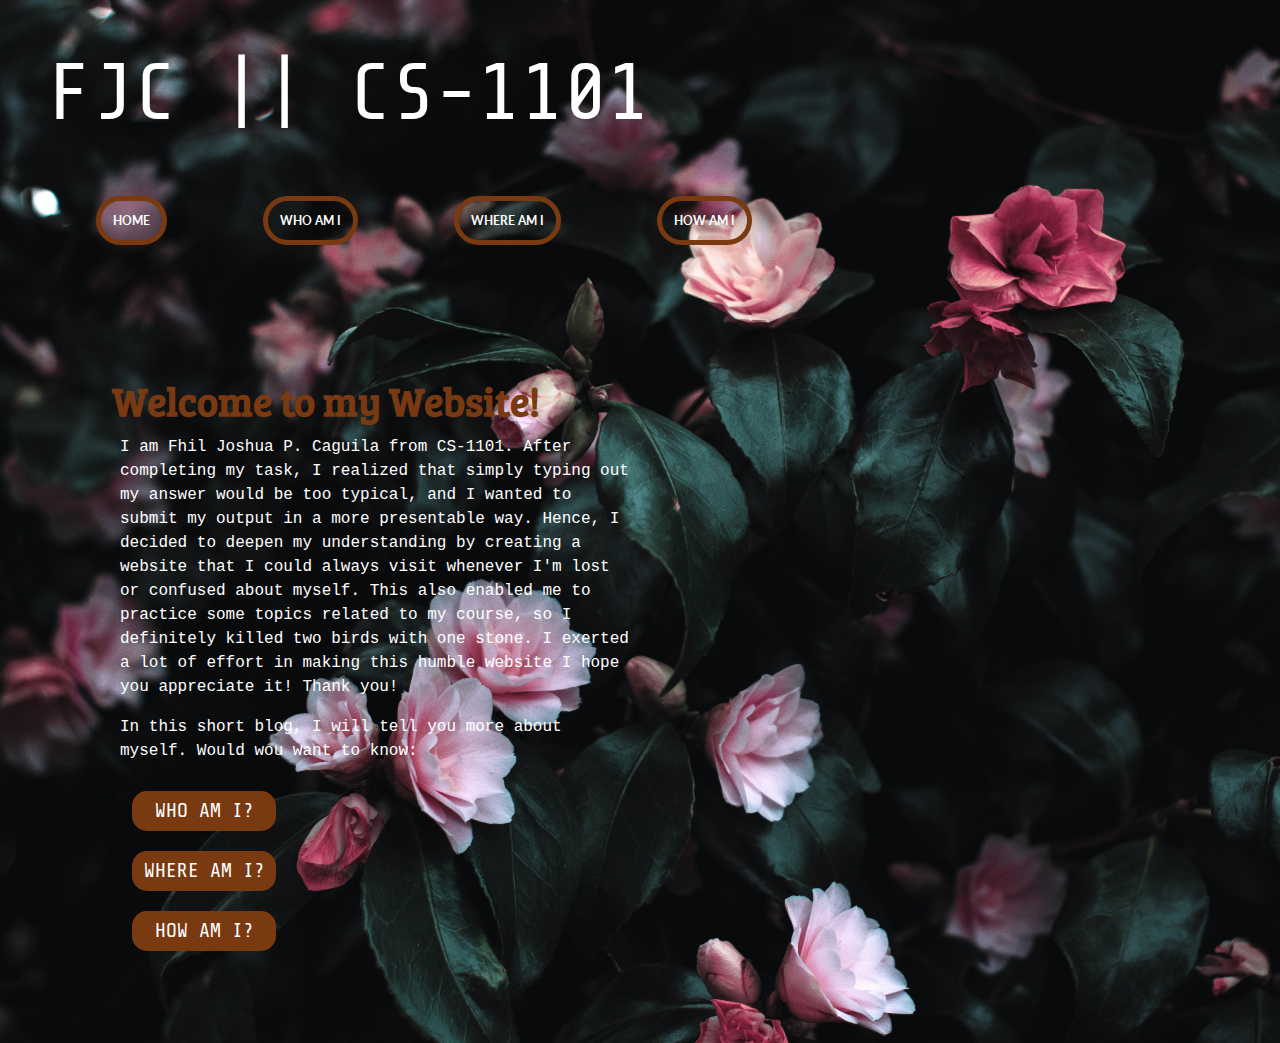
<file: index.html>
<!DOCTYPE html>
<html>
<head>
	<meta charset="utf-8">
	<meta name="viewport" content="width=device-width, initial-scale=1">
	<link rel="preconnect" href="https://fonts.googleapis.com">
	<link rel="preconnect" href="https://fonts.gstatic.com" crossorigin>
	<link href="https://fonts.googleapis.com/css2?family=Assistant&display=swap" rel="stylesheet">
	<link rel="stylesheet" href="styles.css">
	<link rel="preconnect" href="https://fonts.googleapis.com">
	<link rel="preconnect" href="https://fonts.gstatic.com" crossorigin>
	<link href="https://fonts.googleapis.com/css2?family=Lato:wght@300&display=swap" rel="stylesheet">
	<link rel="preconnect" href="https://fonts.googleapis.com">
	<link rel="preconnect" href="https://fonts.gstatic.com" crossorigin>
	<link href="https://fonts.googleapis.com/css2?family=Assistant&family=Share+Tech+Mono&display=swap" rel="stylesheet">
	<link rel="preconnect" href="https://fonts.googleapis.com">
	<link rel="preconnect" href="https://fonts.gstatic.com" crossorigin>
	<link href="https://fonts.googleapis.com/css2?family=Bree+Serif&display=swap" rel="stylesheet">
	<title>Understanding The Self || Fhil Joshua || CS-1101</title>
</head>
<body>
<header>
	<span class="logo">FJC || CS-1101</span>
	<nav>
		<ul>
			<li class=" nav active" >
				<a href="#">
					HOME
				</a>
			</li>
			<li class="nav">
				<a href="1\whoami.html">
					WHO AM I
				</a>
			</li>
			<li class="nav">
				<a href="2\whereami.html">
					WHERE AM I
				</a>
			</li>
			<li class="nav">
				<a href="../3/howami.html">
					HOW AM I
				</a>
			</li>
		</ul>
	</nav>
</header>

<section id="content">
</section>

<section class="content">
	<div class="texts">
		<h1>Welcome to my Website!</h1>
		<p>I am Fhil Joshua P. Caguila from CS-1101. After completing my task, 
			I realized that simply typing out my answer would be too typical, and 
			I wanted to submit my output in a more presentable way. Hence, I decided 
			to deepen my understanding by creating a website that I could always visit 
			whenever I'm lost or confused about myself. This also enabled me to practice 
			some topics related to my course, so I definitely killed two birds with one 
			stone. I exerted a lot of effort
			in making this humble website I hope you appreciate it! Thank you!</p>
		<p>In this short blog, I will tell you more about myself. Would wou want to know:</p>
		<ul>
			<li class="btn">
				<a href="_1\whoami.html">
					<p>WHO AM I?</p>
				</a>
			</li>
			<li class="btn">
				<a href="_2\whereami.html">
					<p>WHERE AM I?</p>
				</a>
			</li>
			<li class="btn">
				<a href="-3\howami.html">
					<p>HOW AM I?</p>
				</a>
			</li>
		</ul>
	</div>
</section>

</body>
</html>
</file>
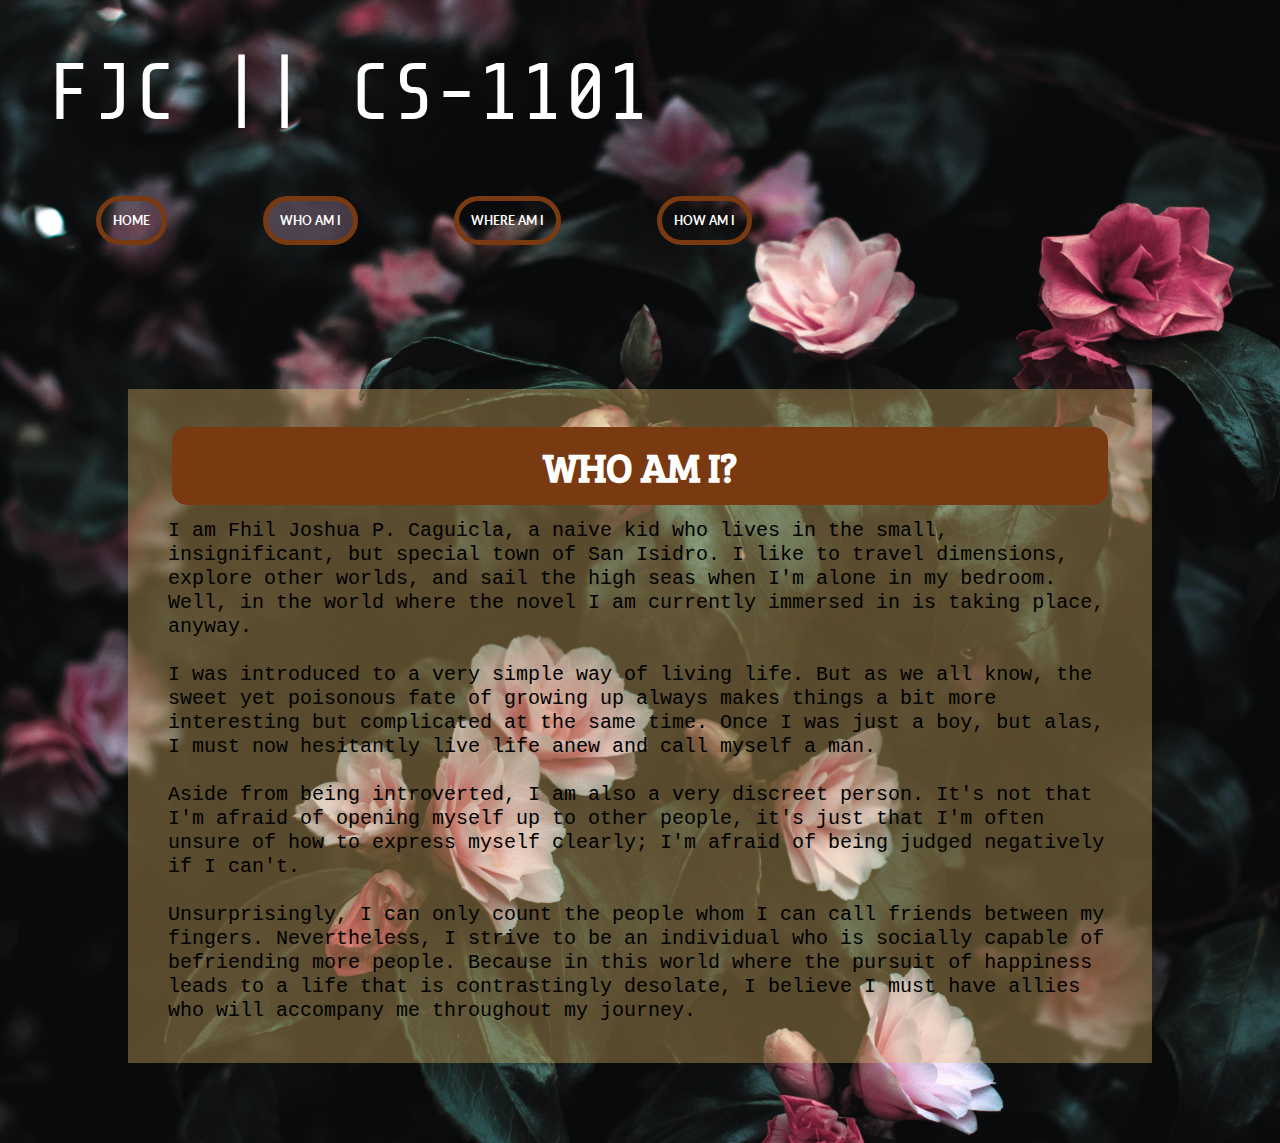
<file: 1/whoami.html>
<!DOCTYPE html>
<html>
<head>
	<meta charset="utf-8">
	<meta name="viewport" content="width=device-width, initial-scale=1">
	<link rel="preconnect" href="https://fonts.googleapis.com">
	<link rel="preconnect" href="https://fonts.gstatic.com" crossorigin>
	<link href="https://fonts.googleapis.com/css2?family=Assistant&display=swap" rel="stylesheet">
	<link rel="stylesheet" href="styleswhoami.css">
	<link rel="preconnect" href="https://fonts.googleapis.com">
	<link rel="preconnect" href="https://fonts.gstatic.com" crossorigin>
	<link href="https://fonts.googleapis.com/css2?family=Lato:wght@300&display=swap" rel="stylesheet">
	<link rel="preconnect" href="https://fonts.googleapis.com">
	<link rel="preconnect" href="https://fonts.gstatic.com" crossorigin>
	<link href="https://fonts.googleapis.com/css2?family=Assistant&family=Share+Tech+Mono&display=swap" rel="stylesheet">
	<link rel="preconnect" href="https://fonts.googleapis.com">
	<link rel="preconnect" href="https://fonts.gstatic.com" crossorigin>
	<link href="https://fonts.googleapis.com/css2?family=Bree+Serif&display=swap" rel="stylesheet">
	<title>Understanding The Self || Fhil Joshua || CS-1101</title>
</head>
<body>
<header>
	<span class="logo">FJC || CS-1101</span>
	<nav>
		<ul>
			<li class=" nav " >
				<a href="../index.html">
					HOME
				</a>
			</li>
			<li class="nav active">
				<a href="#">
					WHO AM I
				</a>
			</li>
			<li class="nav">
				<a href="../2/whereami.html">
					WHERE AM I
				</a>
			</li>
			<li class="nav">
				<a href="../3/howami.html">
					HOW AM I
				</a>
			</li>
		</ul>
	</nav>
</header>

<section id="content">
	<div class="container">
		<div class="header"> <h1>WHO AM I?</h1> </div>
		<div class="paragraph">
			<p>I am Fhil Joshua P. Caguicla, a naive kid who lives in the small, insignificant, but special 
				town of San Isidro. I like to travel dimensions, explore other worlds, and sail the high seas 
				when I'm alone in my bedroom. Well, in the world where the novel I am currently immersed in is 
				taking place, anyway. <br> <br>

				I was introduced to a very simple way of living life. But as we all know, the sweet yet poisonous 
				fate of growing up always makes things a bit more interesting but complicated at the same time. 
				Once I was just a boy, but alas, I must now hesitantly live life anew and call myself a man. <br><br>
				
				Aside from being introverted, I am also a very discreet person. It's not that I'm afraid of opening 
				myself up to other people, it's just that I'm often unsure of how to express myself clearly; 
				I'm afraid of being judged negatively if I can't.  <br> <br>
				
				Unsurprisingly, I can only count the people whom I can call friends between my fingers. 
				Nevertheless, I strive to be an individual who is socially capable of befriending more people. 
				Because in this world where the pursuit of happiness leads to a life that is contrastingly desolate, 
				I believe I must have allies who will accompany me throughout my journey.</p>
		</div>
	</div>
</section>





</body>
</html>
</file>
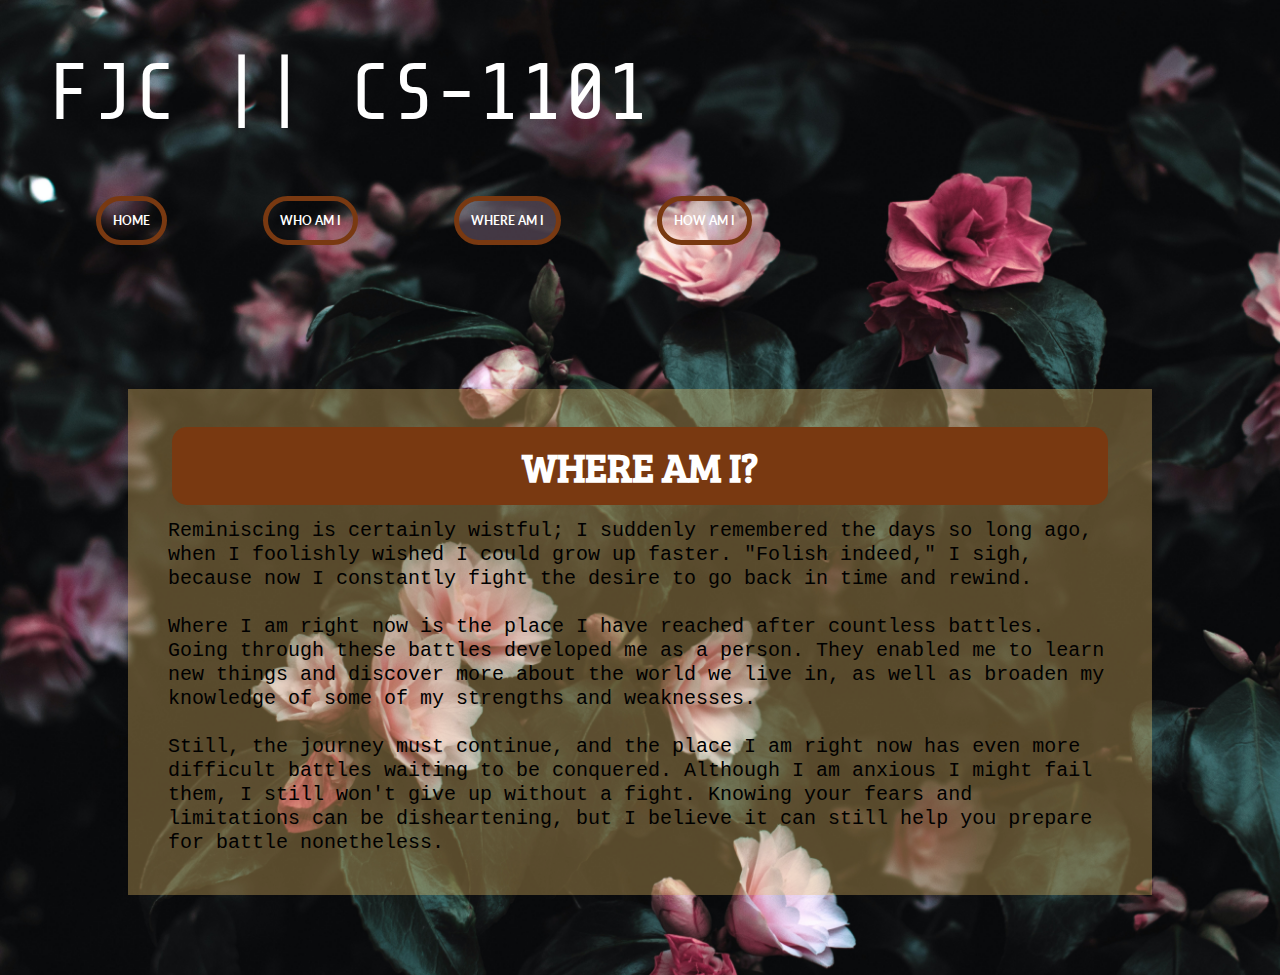
<file: 2/whereami.html>
<!DOCTYPE html>
<html>
<head>
	<meta charset="utf-8">
	<meta name="viewport" content="width=device-width, initial-scale=1">
	<link rel="preconnect" href="https://fonts.googleapis.com">
	<link rel="preconnect" href="https://fonts.gstatic.com" crossorigin>
	<link href="https://fonts.googleapis.com/css2?family=Assistant&display=swap" rel="stylesheet">
	<link rel="stylesheet" href="styleswhereami.css">
	<link rel="preconnect" href="https://fonts.googleapis.com">
	<link rel="preconnect" href="https://fonts.gstatic.com" crossorigin>
	<link href="https://fonts.googleapis.com/css2?family=Lato:wght@300&display=swap" rel="stylesheet">
	<link rel="preconnect" href="https://fonts.googleapis.com">
	<link rel="preconnect" href="https://fonts.gstatic.com" crossorigin>
	<link href="https://fonts.googleapis.com/css2?family=Assistant&family=Share+Tech+Mono&display=swap" rel="stylesheet">
	<link rel="preconnect" href="https://fonts.googleapis.com">
	<link rel="preconnect" href="https://fonts.gstatic.com" crossorigin>
	<link href="https://fonts.googleapis.com/css2?family=Bree+Serif&display=swap" rel="stylesheet">
	<title>Understanding The Self || Fhil Joshua || CS-1101</title>
</head>
<body>
<header>
	<span class="logo">FJC || CS-1101</span>
	<nav>
		<ul>
			<li class=" nav " >
				<a href="../index.html">
					HOME
				</a>
			</li>
			<li class="nav">
				<a href="../1/whoami.html">
					WHO AM I
				</a>
			</li>
			<li class="nav active">
				<a href="#">
					WHERE AM I
				</a>
			</li>
			<li class="nav">
				<a href="../3/howami.html">
					HOW AM I
				</a>
			</li>
		</ul>
	</nav>
</header>

<section id="content">
	<div class="container">
		<div class="header"> <h1>WHERE AM I?</h1> </div>
		<div class="paragraph">
			<p>Reminiscing is certainly wistful; I suddenly remembered the days so long ago, when I foolishly wished I could grow up faster. "Folish indeed," I sigh, because now I constantly fight the desire to go back in time and rewind.
				<br><br>
				Where I am right now is the place I have reached after countless battles. Going through these battles developed me as a person. They enabled me to learn new things and discover more about the world we live in, as well as broaden my knowledge of some of my strengths and weaknesses.
				<br><br>
				Still, the journey must continue, and the place I am right now has even more difficult battles waiting to be conquered. Although I am anxious I might fail them, I still won't give up without a fight. Knowing your fears and limitations can be disheartening, but I believe it can still help you prepare for battle nonetheless.</p>
		</div>
	</div>
</section>



</body>
</html>
</file>
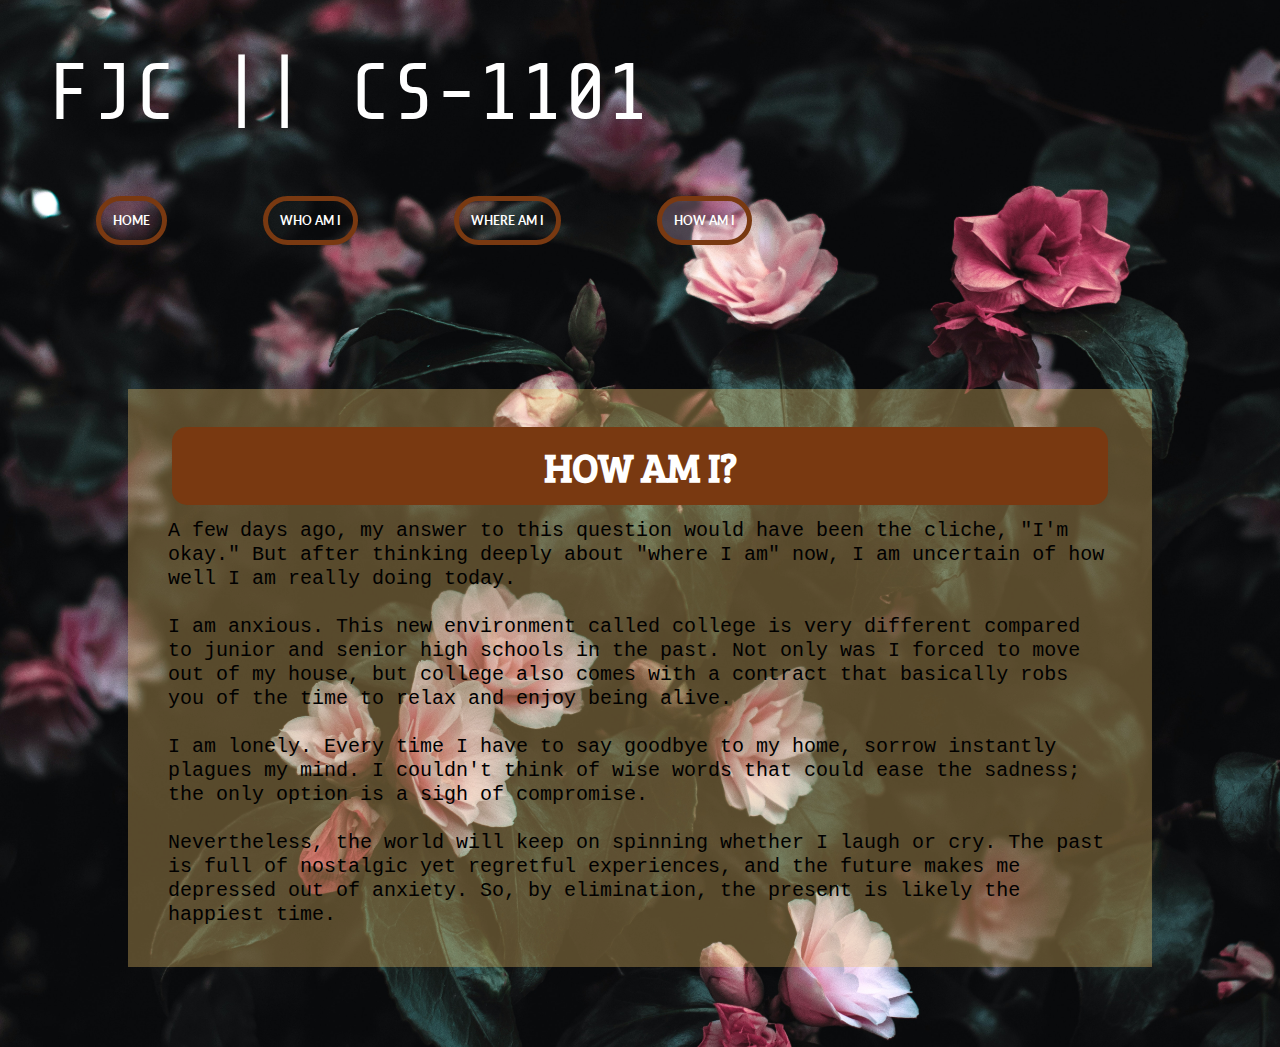
<file: 3/howami.html>
<!DOCTYPE html>
<html>
<head>
	<meta charset="utf-8">
	<meta name="viewport" content="width=device-width, initial-scale=1">
	<link rel="preconnect" href="https://fonts.googleapis.com">
	<link rel="preconnect" href="https://fonts.gstatic.com" crossorigin>
	<link href="https://fonts.googleapis.com/css2?family=Assistant&display=swap" rel="stylesheet">
	<link rel="stylesheet" href="styleshowami.css">
	<link rel="preconnect" href="https://fonts.googleapis.com">
	<link rel="preconnect" href="https://fonts.gstatic.com" crossorigin>
	<link href="https://fonts.googleapis.com/css2?family=Lato:wght@300&display=swap" rel="stylesheet">
	<link rel="preconnect" href="https://fonts.googleapis.com">
	<link rel="preconnect" href="https://fonts.gstatic.com" crossorigin>
	<link href="https://fonts.googleapis.com/css2?family=Assistant&family=Share+Tech+Mono&display=swap" rel="stylesheet">
	<link rel="preconnect" href="https://fonts.googleapis.com">
	<link rel="preconnect" href="https://fonts.gstatic.com" crossorigin>
	<link href="https://fonts.googleapis.com/css2?family=Bree+Serif&display=swap" rel="stylesheet">
	<title>Understanding The Self || Fhil Joshua || CS-1101</title>
</head>
<body>
<header>
	<span class="logo">FJC || CS-1101</span>
	<nav>
		<ul>
			<li class=" nav " >
				<a href="../index.html">
					HOME
				</a>
			</li>
			<li class="nav ">
				<a href="../1/whoami.html">
					WHO AM I
				</a>
			</li>
			<li class="nav">
				<a href="../2/whereami.html">
					WHERE AM I
				</a>
			</li>
			<li class="nav active">
				<a href="#">
					HOW AM I
				</a>
			</li>
		</ul>
	</nav>
</header>

<section id="content">
	<div class="container">
		<div class="header"> <h1>HOW AM I?</h1> </div>
		<div class="paragraph">
			<p>A few days ago, my answer to this question would have been the cliche, "I'm okay." But after thinking deeply about "where I am" now, I am uncertain of how well I am really doing today. <br><br>

				I am anxious. This new environment called college is very different compared to junior and senior high schools in the past. Not only was I forced to move out of my house, but college also comes with a contract that basically robs you of the time to relax and enjoy being alive.<br><br>
				
				I am lonely. Every time I have to say goodbye to my home, sorrow instantly plagues my mind. I couldn't think of wise words that could ease the sadness; the only option is a sigh of compromise.<br><br>
				
				Nevertheless, the world will keep on spinning whether I laugh or cry. The past is full of nostalgic yet regretful experiences, and the future makes me depressed out of anxiety. So, by elimination, the present is likely the happiest time.</p>
		</div>
	</div>
</section>



</body>
</html>
</file>
<file: styles.css>
*{
    margin: 0;
    padding: 0;
}
@import url('https://fonts.googleapis.com/css2?family=Assistant&family=Kanit:wght@200&family=Share+Tech+Mono&display=swap');
body{
    /*Variables*/
    --font-color: hsla(233, 100%, 100%, 1);
    --color-accent:hsl(23, 76%, 27%, 1);
    --color-active: hsl(309, 63%, 86%, 0.25);
    --color-100: white;
    --font-large: 2.5rem;
    --font-medium: 1.25rem;
    --font500: 0.75rem; 
    --font-nav: 'Lato', serif;
    --font-H500:'Bree Serif', serif;
    --font-body: 'Kanit', sans-serif;
    --font-textv1: 'Share Tech Mono', monospace;
    --font-textv2: 'Assistant', sans-serif;
    --bg-main: hsla(40, 81%, 68%, 1);

    background: url(images/bgFlower.jpg);
    background-size: cover;    
    margin: 3rem;
    color: var(--font-color);
}
header{
    /* text-align: center; */
    display: flex;
    align-items: center;
    flex-wrap: wrap;
}
#myLogo{
    width: 3.5rem;
    height: 3.5rem;
}
li {
    list-style-type: none;
}
nav ul{
    margin-bottom: 1rem;
    padding: 0;
    display: flex;
    flex-wrap: wrap;
    position: relative;
}

nav li{
    display: inline;
}
li.nav{
    border: 0.35rem solid var(--color-accent);
    padding: 0.75rem;
    margin: 3rem;
    font-size: var(--font500);
    border-radius: 30px;
}
nav li a{
    text-decoration: none;
    color: var(--color-100);
}
nav{
    
    margin-top: 0.65rem;  
    font-family: var(--font-nav);
    font-weight: bolder;
    display: flex;
    flex-wrap: wrap;
}
.content{
    /* border: 0.05rem outset var(--color-accent); */
    margin: 2.5rem;
    padding: 1.5rem;
}
h1{
    font-family: var(--font-H500);
    font-size: var(--font-large);
    color: var(--color-accent);
}
p{
    font-family: Monacp, monospace;
    font-size: 1.25;
    padding: 0.5rem;
    line-height: 1.5rem;
}
.logo{
    font-family: var(--font-textv1);
    font-size: 5rem;
    margin-right: 4rem;
}
#myPic{
    width: 30%;
    height: auto;
    right: 0;
    position: absolute;
}
.texts{
    width: 50%;
}
.content ul li a{
    text-decoration: none;
    font-size: var(--font-medium);
}
.content ul li a p{
    font-family: var(--font-textv1);
    color: var(--color-100);
    background-color: var(--color-accent);
    text-align: center;
    width: 8rem;
    border-radius: 15px;
    margin: 1em;
}
li.nav:hover{
    background-color: var(--color-active);
}
li.btn:hover a p{
    background-color: var(--color-100);
    color: var(--color-accent);
}
.active {
    background-color: var(--color-active);
}
</file>
<file: 1/styleswhoami.css>
*{
    margin: 0;
    padding: 0;
}
@import url('https://fonts.googleapis.com/css2?family=Assistant&family=Kanit:wght@200&family=Share+Tech+Mono&display=swap');
body{
    /*Variables*/
    --font-color: hsla(233, 100%, 100%, 1);
    --color-accent:hsl(23, 76%, 27%, 1);
    --color-active: hsl(309, 63%, 86%, 0.25);
    --color-100: white;
    --font-large: 2.5rem;
    --font-medium: 1.25rem;
    --font500: 0.75rem; 
    --font-nav: 'Lato', serif;
    --font-H500:'Bree Serif', serif;
    --font-body: 'Kanit', sans-serif;
    --font-textv1: 'Share Tech Mono', monospace;
    --font-textv2: 'Assistant', sans-serif;
    --bg-main: hsla(40, 81%, 68%, .35);

    background: url(../images/bgFlower.jpg);
    background-size: cover;
    filter: blur(850%px);
    -webkit-filter: blur(50%);
    margin: 3rem;
    color: var(--font-color);
}
header{
    /* text-align: center; */
    display: flex;
    align-items: center;
    flex-wrap: wrap;
}
/* ------------- */
/* ------------- */
/* ------------- */
/* ------------- */
/* ------------- */
/* ------------- */
/* ------------- */
/* ------------- */
/* This is all about the nav bar */
li {
    list-style-type: none;
}
nav ul{
    margin-bottom: 1rem;
    padding: 0;
    display: flex;
    flex-wrap: wrap;
    position: relative;
}
nav li{
    display: inline;
}
li.nav{
    border: 0.35rem solid var(--color-accent);
    padding: 0.75rem;
    margin: 3rem;
    font-size: var(--font500);
    border-radius: 30px;
}
nav li a{
    text-decoration: none;
    color: var(--color-100);
}
nav{
    margin-top: 0.65rem;  
    font-family: var(--font-nav);
    font-weight: bolder;
}
.logo{
    font-family: var(--font-textv1);
    font-size: 5rem;
    margin-right: 4rem;
}
li.nav:hover{
    background-color: var(--color-active);
}
.active {
    background-color: var(--color-active);
}
/* -----END---- */
/* ------------- */
/* ------------- */
/* ------------- */
/* ------------- */
/* ------------- */
/* ------------- */



h1{
    font-family: var(--font-H500);
    font-size: var(--font-large);
    color: var(--color-accent);
}
p{
    font-family: Monacp, monospace;
    font-size: 1.25rem;
    padding: 0.5rem;
    line-height: 1.5rem;
}
.container{
    margin: 5rem;
    background-color: var(--bg-main);
    padding: 2rem;
}

.header h1{
    text-align: center;
    margin: 0.35rem 0.75rem;
    /* float: left; */
    padding: 0.75rem;
    background-color: var(--color-accent);
    color: var(--color-100);
    border-radius: 15px;
}
.paragraph{
    display: inline;
    color: black;

}
</file>
<file: 2/styleswhereami.css>
*{
    margin: 0;
    padding: 0;
}
@import url('https://fonts.googleapis.com/css2?family=Assistant&family=Kanit:wght@200&family=Share+Tech+Mono&display=swap');
body{
    /*Variables*/
    --font-color: hsla(233, 100%, 100%, 1);
    --color-accent:hsl(23, 76%, 27%, 1);
    --color-active: hsl(309, 63%, 86%, 0.25);
    --color-100: white;
    --font-large: 2.5rem;
    --font-medium: 1.25rem;
    --font500: 0.75rem; 
    --font-nav: 'Lato', serif;
    --font-H500:'Bree Serif', serif;
    --font-body: 'Kanit', sans-serif;
    --font-textv1: 'Share Tech Mono', monospace;
    --font-textv2: 'Assistant', sans-serif;
    --bg-main: hsla(40, 81%, 68%, .35);

    background: url(../images/bgFlower.jpg);
    background-size: cover;
    filter: blur(850%px);
    -webkit-filter: blur(50%);
    margin: 3rem;
    color: var(--font-color);
}
header{
    /* text-align: center; */
    display: flex;
    align-items: center;
    flex-wrap: wrap;
}
/* ------------- */
/* ------------- */
/* ------------- */
/* ------------- */
/* ------------- */
/* ------------- */
/* ------------- */
/* ------------- */
/* This is all about the nav bar */
li {
    list-style-type: none;
}
nav ul{
    margin-bottom: 1rem;
    padding: 0;
    display: flex;
    flex-wrap: wrap;
    position: relative;
}
nav li{
    display: inline;
}
li.nav{
    border: 0.35rem solid var(--color-accent);
    padding: 0.75rem;
    margin: 3rem;
    font-size: var(--font500);
    border-radius: 30px;
}
nav li a{
    text-decoration: none;
    color: var(--color-100);
}
nav{
    margin-top: 0.65rem;  
    font-family: var(--font-nav);
    font-weight: bolder;
}
.logo{
    font-family: var(--font-textv1);
    font-size: 5rem;
    margin-right: 4rem;
}
li.nav:hover{
    background-color: var(--color-active);
}
.active {
    background-color: var(--color-active);
}
/* -----END---- */
/* ------------- */
/* ------------- */
/* ------------- */
/* ------------- */
/* ------------- */
/* ------------- */



h1{
    font-family: var(--font-H500);
    font-size: var(--font-large);
    color: var(--color-accent);
}
p{
    font-family: Monacp, monospace;
    font-size: 1.25rem;
    padding: 0.5rem;
    line-height: 1.5rem;
}
.container{
    margin: 5rem;
    background-color: var(--bg-main);
    padding: 2rem;
}

.header h1{
    text-align: center;
    margin: 0.35rem 0.75rem;
    /* float: left; */
    padding: 0.75rem;
    background-color: var(--color-accent);
    color: var(--color-100);
    border-radius: 15px;
}
.paragraph{
    display: inline;
    color: black;

}
</file>
<file: 3/styleshowami.css>
*{
    margin: 0;
    padding: 0;
}
@import url('https://fonts.googleapis.com/css2?family=Assistant&family=Kanit:wght@200&family=Share+Tech+Mono&display=swap');
body{
    /*Variables*/
    --font-color: hsla(233, 100%, 100%, 1);
    --color-accent:hsl(23, 76%, 27%, 1);
    --color-active: hsl(309, 63%, 86%, 0.25);
    --color-100: white;
    --font-large: 2.5rem;
    --font-medium: 1.25rem;
    --font500: 0.75rem; 
    --font-nav: 'Lato', serif;
    --font-H500:'Bree Serif', serif;
    --font-body: 'Kanit', sans-serif;
    --font-textv1: 'Share Tech Mono', monospace;
    --font-textv2: 'Assistant', sans-serif;
    --bg-main: hsla(40, 81%, 68%, .35);

    background: url(../images/bgFlower.jpg);
    background-size: cover;
    filter: blur(850%px);
    -webkit-filter: blur(50%);
    margin: 3rem;
    color: var(--font-color);
}
header{
    /* text-align: center; */
    display: flex;
    align-items: center;
    flex-wrap: wrap;
}
/* ------------- */
/* ------------- */
/* ------------- */
/* ------------- */
/* ------------- */
/* ------------- */
/* ------------- */
/* ------------- */
/* This is all about the nav bar */
li {
    list-style-type: none;
}
nav ul{
    margin-bottom: 1rem;
    padding: 0;
    display: flex;
    flex-wrap: wrap;
    position: relative;
}
nav li{
    display: inline;
}
li.nav{
    border: 0.35rem solid var(--color-accent);
    padding: 0.75rem;
    margin: 3rem;
    font-size: var(--font500);
    border-radius: 30px;
}
nav li a{
    text-decoration: none;
    color: var(--color-100);
}
nav{
    margin-top: 0.65rem;  
    font-family: var(--font-nav);
    font-weight: bolder;
}
.logo{
    font-family: var(--font-textv1);
    font-size: 5rem;
    margin-right: 4rem;
}
li.nav:hover{
    background-color: var(--color-active);
}
.active {
    background-color: var(--color-active);
}
/* -----END---- */
/* ------------- */
/* ------------- */
/* ------------- */
/* ------------- */
/* ------------- */
/* ------------- */



h1{
    font-family: var(--font-H500);
    font-size: var(--font-large);
    color: var(--color-accent);
}
p{
    font-family: Monacp, monospace;
    font-size: 1.25rem;
    padding: 0.5rem;
    line-height: 1.5rem;
}
.container{
    margin: 5rem;
    background-color: var(--bg-main);
    padding: 2rem;
}

.header h1{
    text-align: center;
    margin: 0.35rem 0.75rem;
    /* float: left; */
    padding: 0.75rem;
    background-color: var(--color-accent);
    color: var(--color-100);
    border-radius: 15px;
}
.paragraph{
    display: inline;
    color: black;

}
</file>
